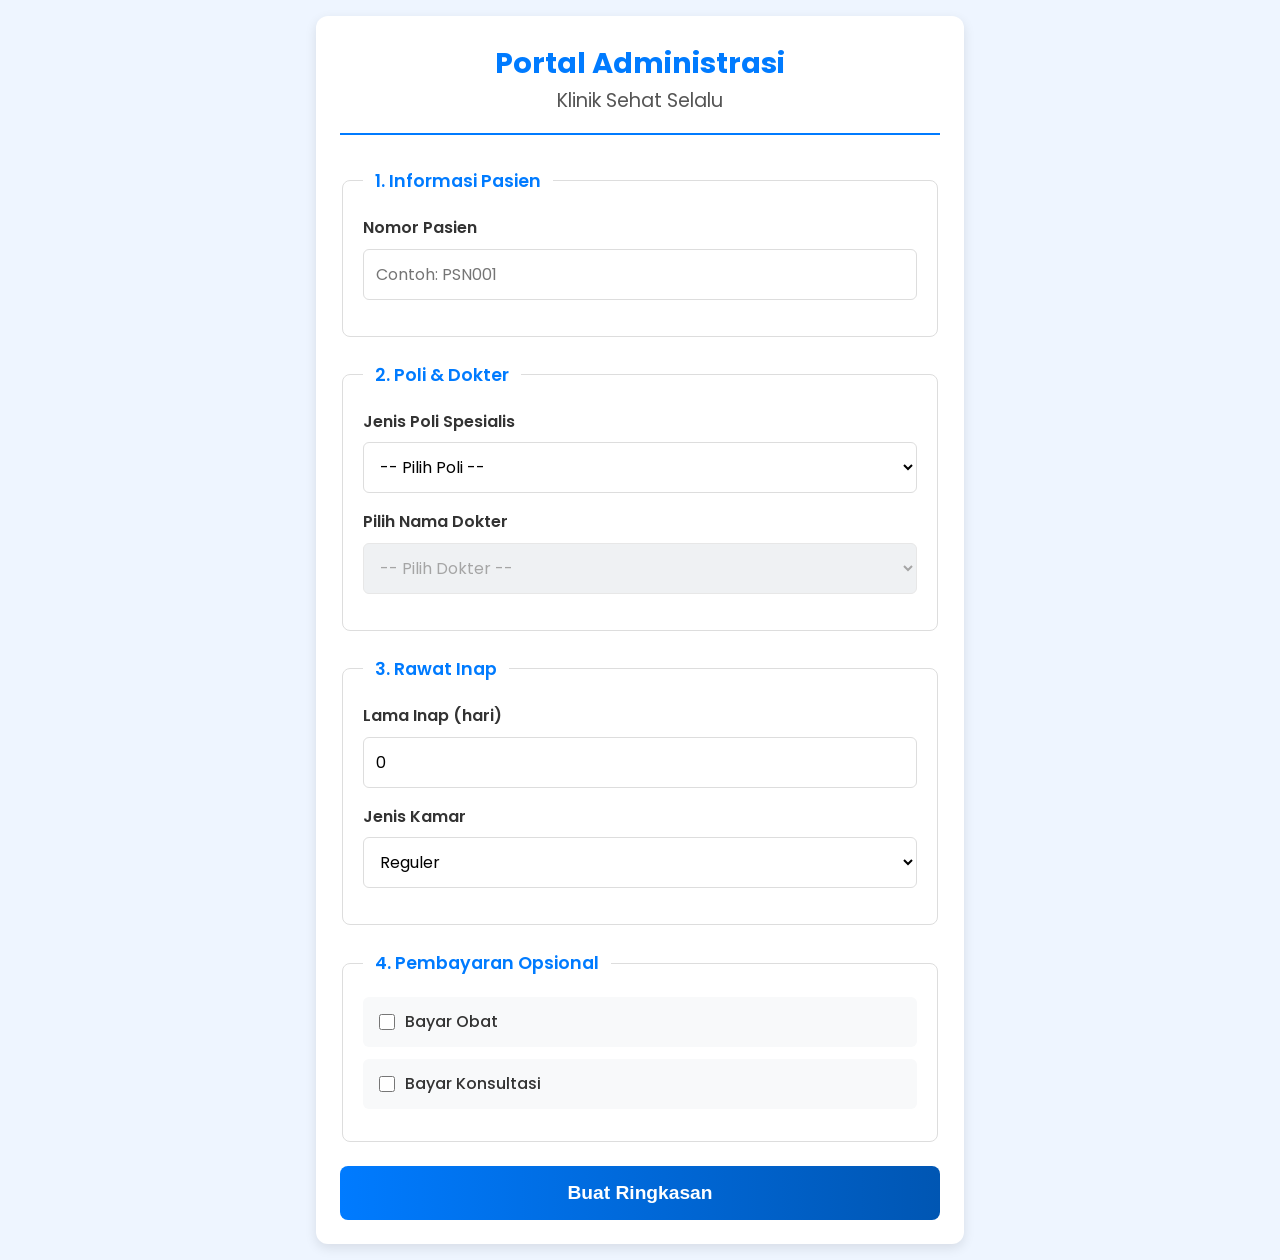
<file: DATABASE/index.html>
<!DOCTYPE html>
<html lang="id">
<head>
    <meta charset="UTF-8">
    <meta name="viewport" content="width=device-width, initial-scale=1.0">
    <title>Portal Administrasi Klinik Sehat Selalu</title>
    <link rel="stylesheet" href="style.css">
    <link rel="preconnect" href="https://fonts.googleapis.com">
    <link rel="preconnect" href="https://fonts.gstatic.com" crossorigin>
    <link href="https://fonts.googleapis.com/css2?family=Poppins:wght@400;600;700&display=swap" rel="stylesheet">
</head>
<body>
    <div class="container">
        <header>
            <h1>Portal Administrasi</h1>
            <h2>Klinik Sehat Selalu</h2>
        </header>

        <main>
            <form id="admin-form" onsubmit="return false;">
                <!-- Step 1: Patient Info -->
                <fieldset>
                    <legend>1. Informasi Pasien</legend>
                    <label for="patient-id">Nomor Pasien</label>
                    <input type="text" id="patient-id" name="patient-id" placeholder="Contoh: PSN001">
                    <div id="patient-info" class="info-box" style="display: none;"></div>
                </fieldset>

                <!-- Step 2: Poli & Doctor -->
                <fieldset>
                    <legend>2. Poli & Dokter</legend>
                    <label for="poli">Jenis Poli Spesialis</label>
                    <select id="poli" name="poli">
                        <option value="">-- Pilih Poli --</option>
                        <option value="Umum">Umum</option>
                        <option value="Gigi">Gigi</option>
                        <option value="Syaraf">Syaraf</option>
                    </select>

                    <label for="doctor">Pilih Nama Dokter</label>
                    <select id="doctor" name="doctor" disabled>
                        <option value="">-- Pilih Dokter --</option>
                    </select>
                    <div id="doctor-schedule" class="info-box" style="display: none;"></div>
                </fieldset>

                <!-- Step 3: Inpatient Stay -->
                <fieldset>
                    <legend>3. Rawat Inap</legend>
                    <label for="lama-inap">Lama Inap (hari)</label>
                    <input type="number" id="lama-inap" name="lama-inap" min="0" value="0" placeholder="0">

                    <label for="kamar">Jenis Kamar</label>
                    <select id="kamar" name="kamar">
                        <option value="Reguler">Reguler</option>
                        <option value="Suite">Suite</option>
                        <option value="VIP">VIP</option>
                    </select>
                </fieldset>

                <!-- Step 4: Optional Payments -->
                <fieldset>
                    <legend>4. Pembayaran Opsional</legend>
                    <div class="checkbox-group">
                        <input type="checkbox" id="bayar-obat" name="bayar-obat">
                        <label for="bayar-obat">Bayar Obat</label>
                    </div>
                    <div class="checkbox-group">
                        <input type="checkbox" id="bayar-konsultasi" name="bayar-konsultasi">
                        <label for="bayar-konsultasi">Bayar Konsultasi</label>
                    </div>
                </fieldset>
                
                <button type="button" id="calculate-btn">Buat Ringkasan</button>
            </form>

            <!-- Step 5: Final Output -->
            <section id="summary" class="hidden">
                <h3>Ringkasan Pendaftaran</h3>
                <div id="summary-content"></div>
            </section>
        </main>
    </div>

    <script type="importmap">
    {
        "imports": {}
    }
    </script>
    <script type="module" src="script.js"></script>
</body>
</html>
</file>
<file: DATABASE/style.css>
:root {
    --primary-color: #007bff;
    --secondary-color: #f8f9fa;
    --text-color: #333;
    --border-color: #ddd;
    --success-color: #28a745;
    --bg-color: #eef5ff;
}

body {
    font-family: 'Poppins', sans-serif;
    background-color: var(--bg-color);
    color: var(--text-color);
    margin: 0;
    padding: 1rem;
    line-height: 1.6;
    -webkit-font-smoothing: antialiased;
    -moz-osx-font-smoothing: grayscale;
}

.container {
    max-width: 600px;
    margin: 0 auto;
    background: #fff;
    padding: 1.5rem;
    border-radius: 12px;
    box-shadow: 0 4px 12px rgba(0,0,0,0.1);
}

header {
    text-align: center;
    margin-bottom: 2rem;
    border-bottom: 2px solid var(--primary-color);
    padding-bottom: 1rem;
}

header h1 {
    margin: 0;
    color: var(--primary-color);
    font-size: 1.8rem;
}

header h2 {
    margin: 0;
    font-weight: 400;
    font-size: 1.2rem;
    color: #555;
}

fieldset {
    border: 1px solid var(--border-color);
    border-radius: 8px;
    padding: 1.25rem;
    margin-bottom: 1.5rem;
}

legend {
    font-weight: 600;
    color: var(--primary-color);
    padding: 0 0.75rem;
    font-size: 1.1rem;
}

label {
    display: block;
    margin-bottom: 0.5rem;
    font-weight: 600;
}

input[type="text"],
input[type="number"],
select {
    width: 100%;
    padding: 0.75rem;
    border: 1px solid var(--border-color);
    border-radius: 6px;
    box-sizing: border-box;
    font-size: 1rem;
    font-family: 'Poppins', sans-serif;
    margin-bottom: 1rem;
    background-color: #fff;
    transition: border-color 0.2s, box-shadow 0.2s;
}

input:focus, select:focus {
    outline: none;
    border-color: var(--primary-color);
    box-shadow: 0 0 0 3px rgba(0, 123, 255, 0.2);
}

select[disabled] {
    background-color: #e9ecef;
    cursor: not-allowed;
}

.info-box {
    background-color: var(--secondary-color);
    border-left: 4px solid var(--success-color);
    padding: 0.75rem;
    margin-top: 0.5rem;
    border-radius: 0 4px 4px 0;
    font-size: 0.95rem;
}

.checkbox-group {
    display: flex;
    align-items: center;
    margin-bottom: 0.75rem;
    background: #f8f9fa;
    padding: 0.75rem;
    border-radius: 6px;
}

.checkbox-group input[type="checkbox"] {
    margin-right: 10px;
    width: 1.2em;
    height: 1.2em;
    accent-color: var(--primary-color);
}

.checkbox-group label {
    margin-bottom: 0;
    font-weight: 500;
}

button#calculate-btn {
    display: block;
    width: 100%;
    padding: 1rem;
    background: linear-gradient(90deg, var(--primary-color), #0056b3);
    color: white;
    border: none;
    border-radius: 8px;
    font-size: 1.2rem;
    font-weight: 700;
    cursor: pointer;
    transition: transform 0.2s ease, box-shadow 0.2s ease;
    -webkit-tap-highlight-color: transparent;
}

button#calculate-btn:hover {
    transform: translateY(-2px);
    box-shadow: 0 6px 15px rgba(0, 91, 187, 0.3);
}

#summary {
    margin-top: 2rem;
    padding: 1.5rem;
    border: 1px solid var(--success-color);
    background-color: #f0fff4;
    border-radius: 8px;
}

#summary h3 {
    text-align: center;
    color: var(--success-color);
    margin-top: 0;
    font-size: 1.4rem;
}

#summary-content p {
    margin: 8px 0;
    border-bottom: 1px dashed var(--border-color);
    padding-bottom: 8px;
    display: flex;
    justify-content: space-between;
}

#summary-content p:last-child {
    border-bottom: none;
}

#summary-content .discount-info strong,
#summary-content .discount-info span {
    color: var(--success-color);
    font-weight: 600;
}

#summary-content strong {
    color: #333;
    margin-right: 1rem;
}

#summary-total {
    font-size: 1.3rem;
    font-weight: 700;
    text-align: right;
    margin-top: 1rem;
    padding-top: 1rem;
    border-top: 2px solid var(--success-color);
    color: var(--primary-color);
}

.hidden {
    display: none;
}
</file>
